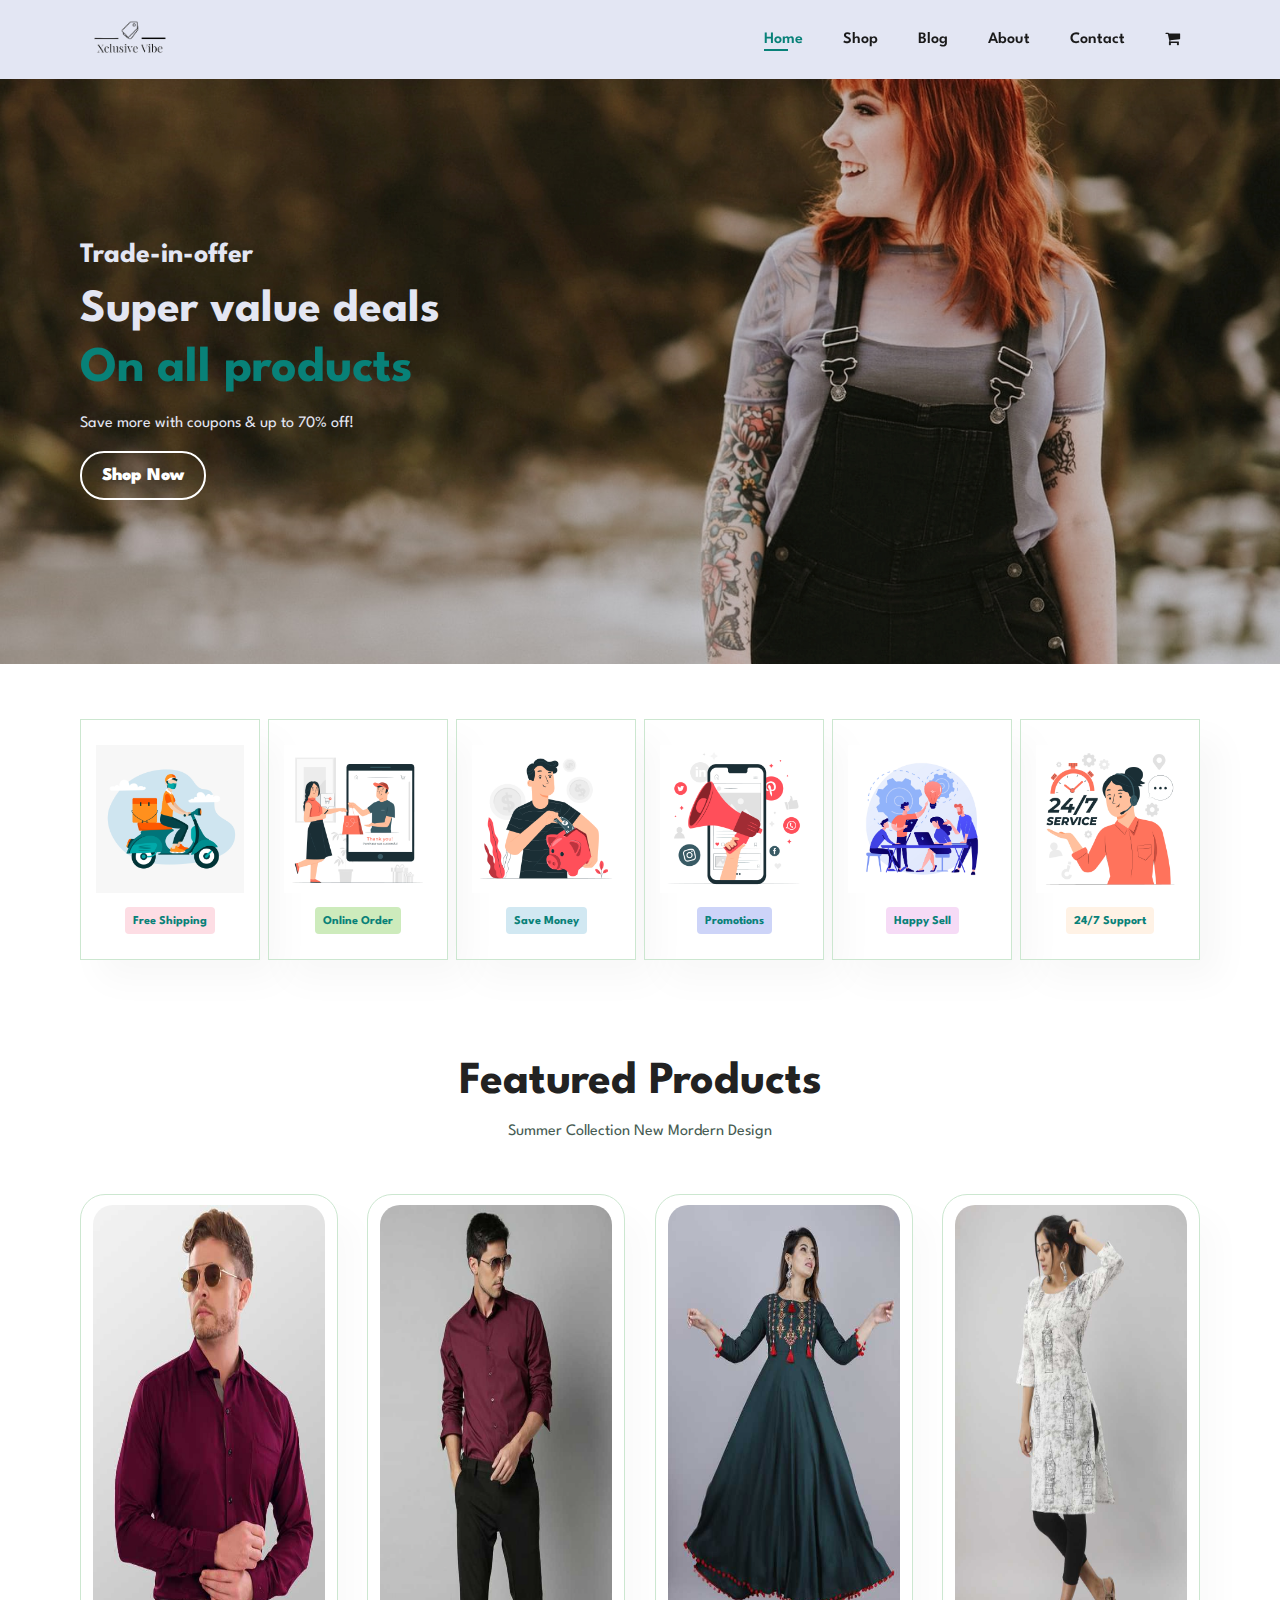
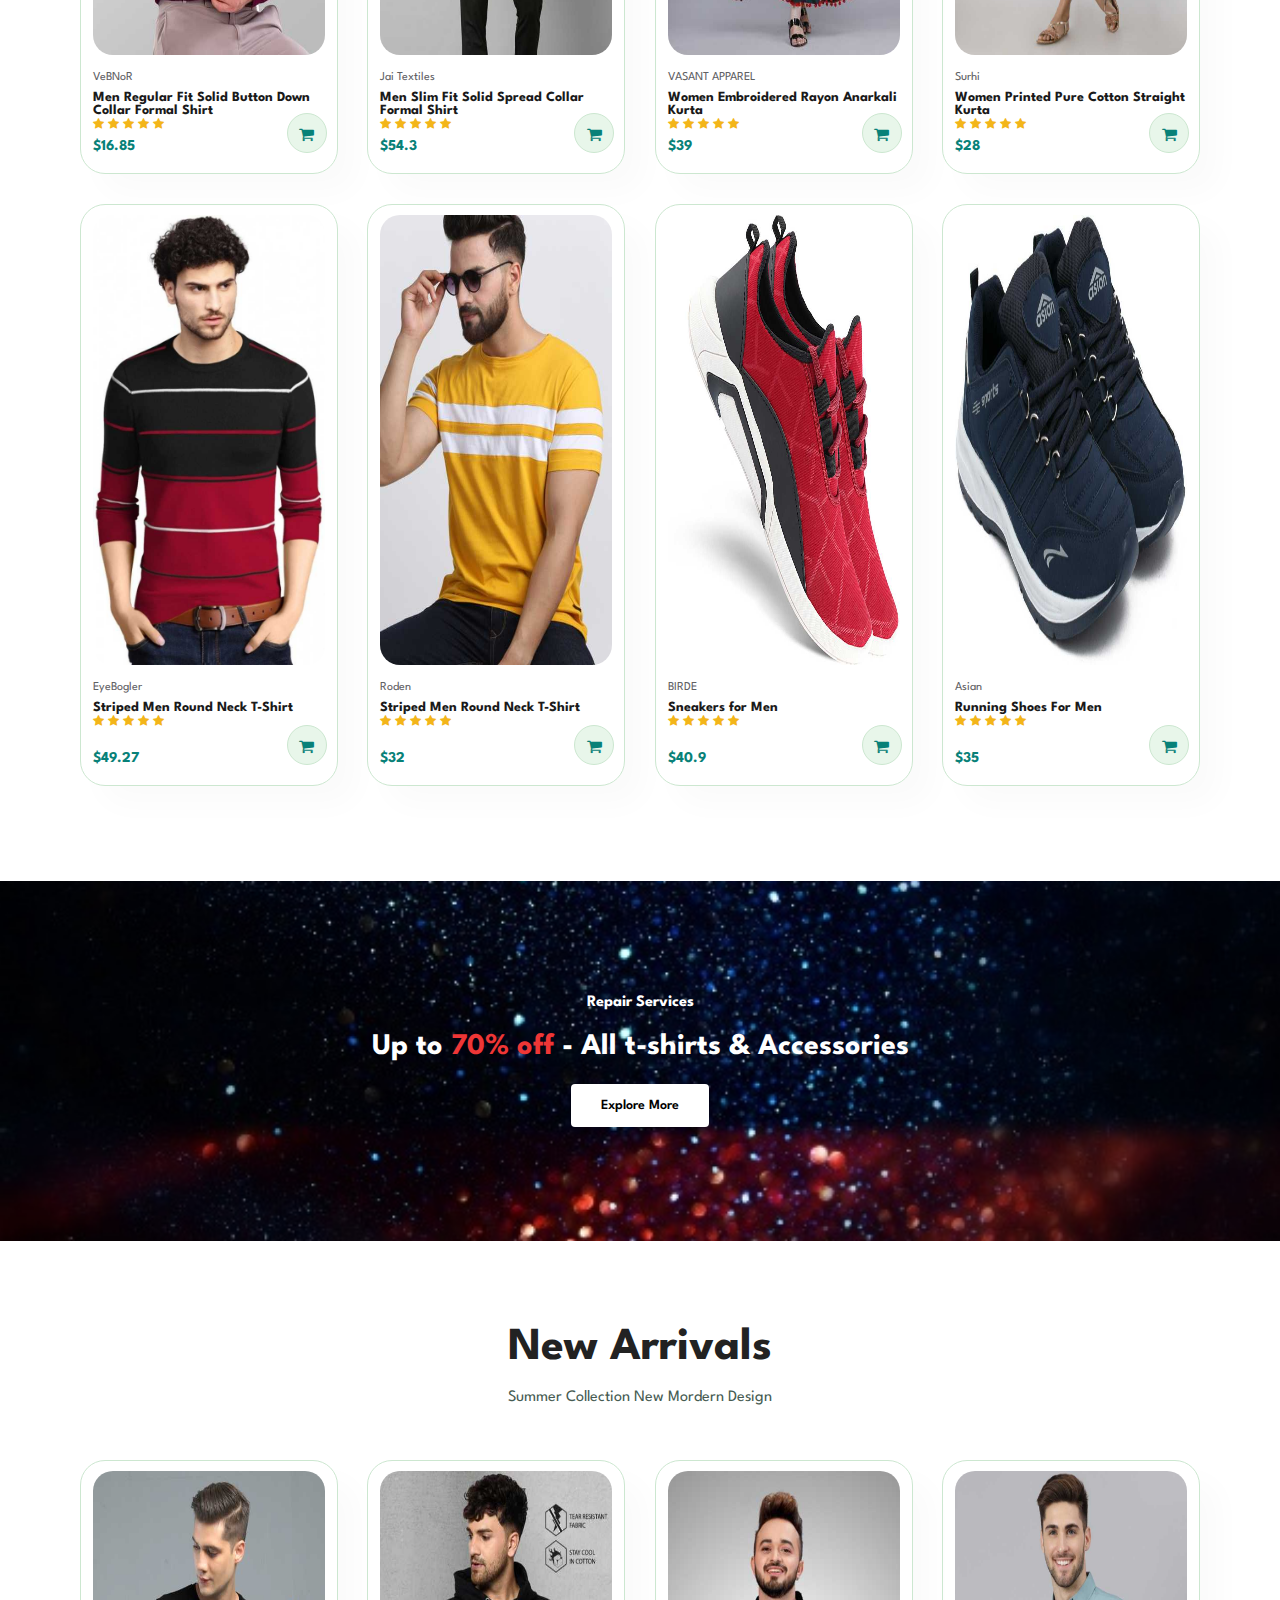
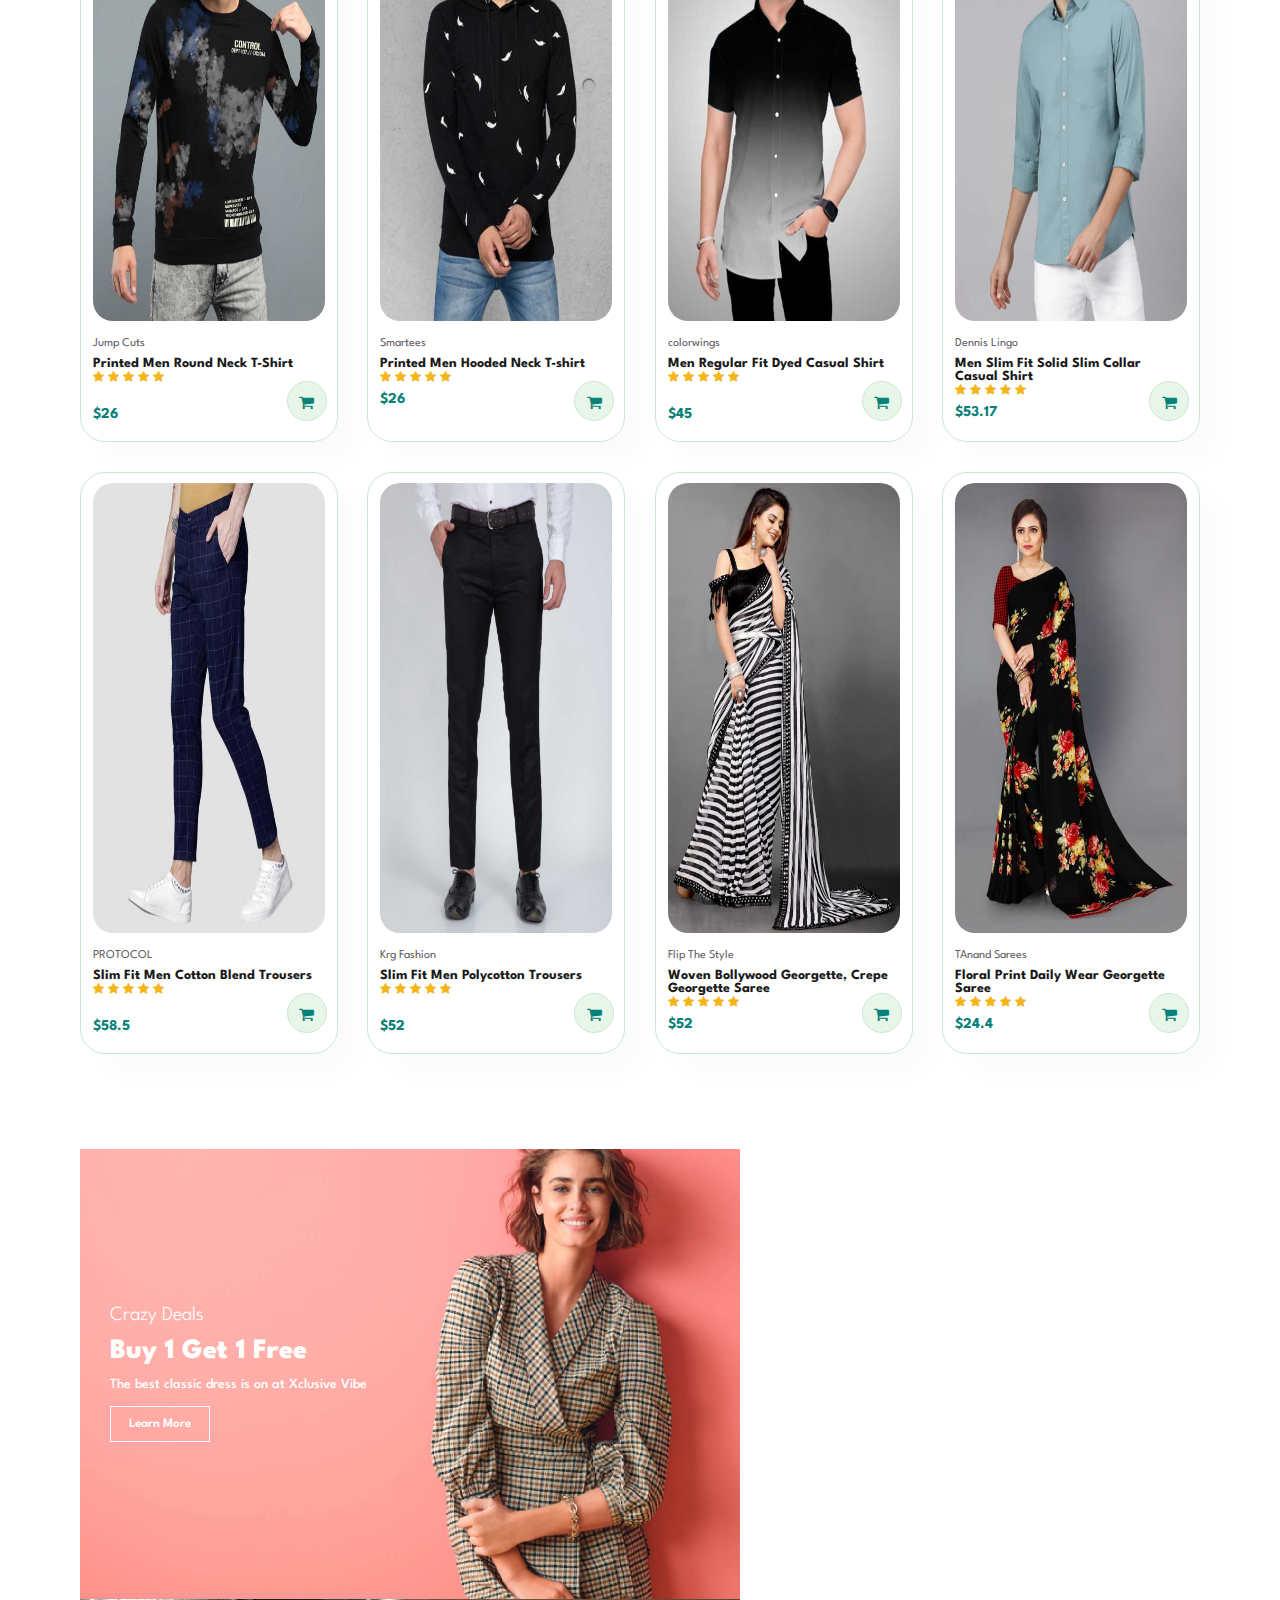
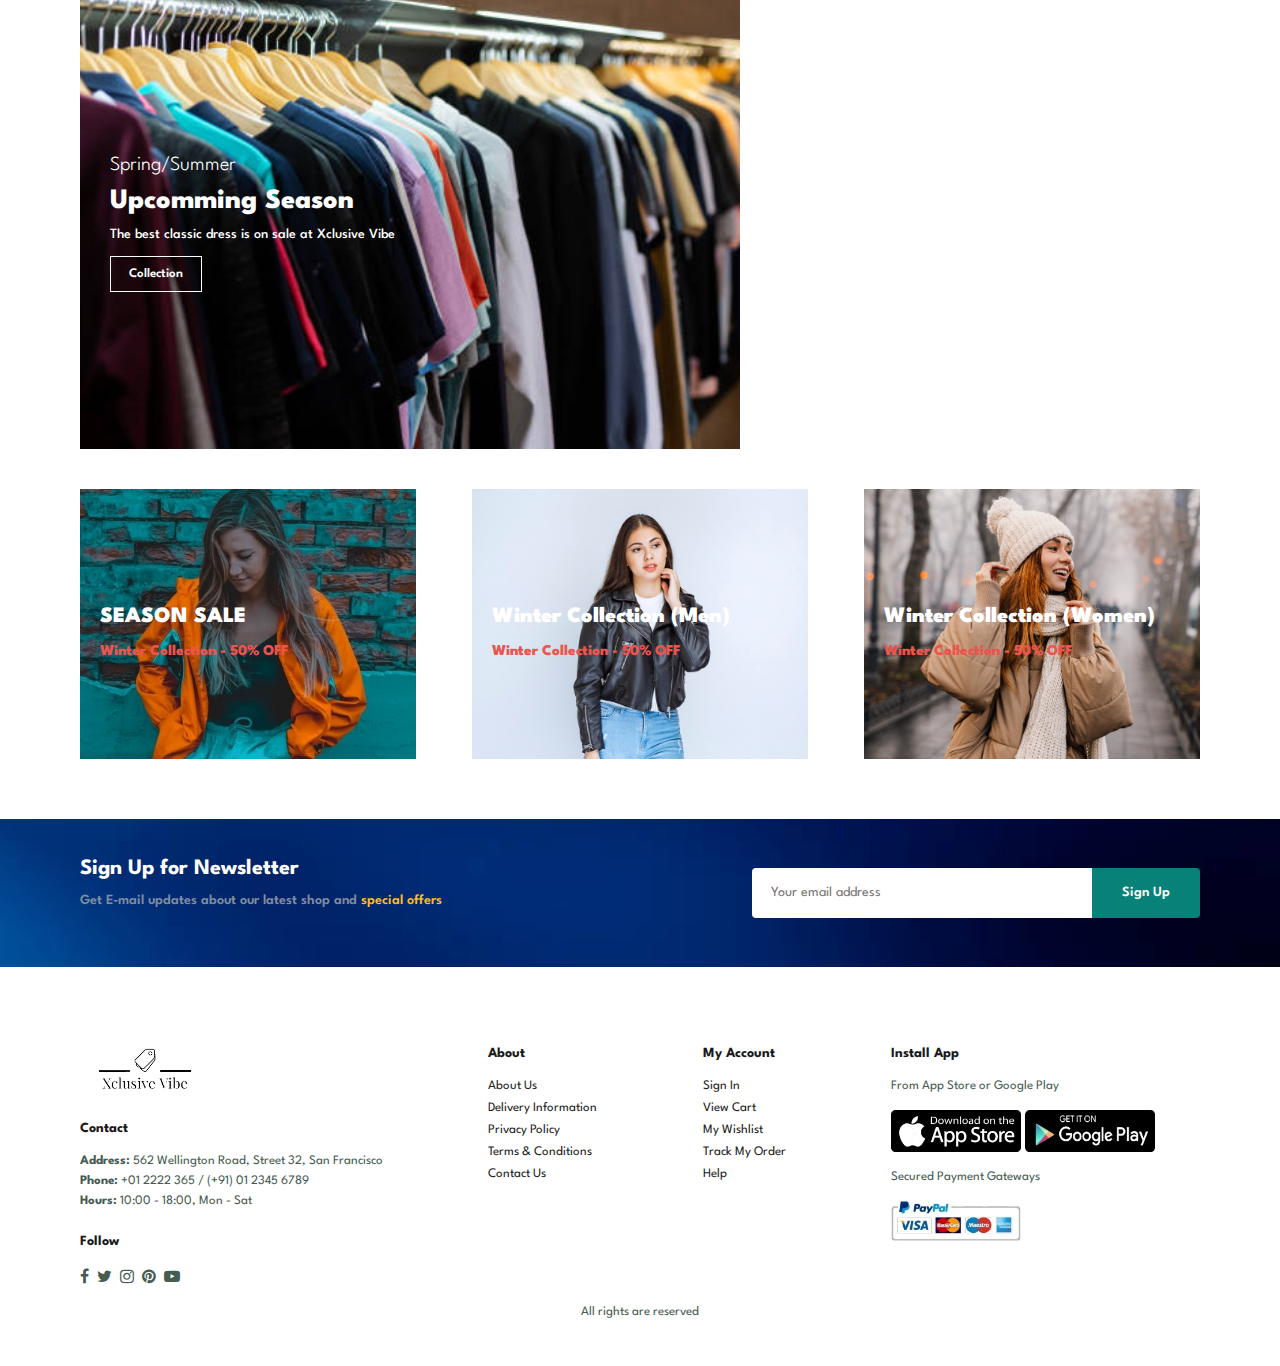
<file: index.html>
<!DOCTYPE html>
<html lang="en">

<head>
    <meta charset="UTF-8">
    <meta http-equiv="X-UA-Compatible" content="IE=edge">
    <meta name="viewport" content="width=device-width, initial-scale=1.0">
    <title>Document</title>
    <link rel="stylesheet" href="style.css">
    <link rel="stylesheet" href="https://cdnjs.cloudflare.com/ajax/libs/font-awesome/4.7.0/css/font-awesome.min.css">
    <link rel="preconnect" href="https://fonts.googleapis.com">
    <link rel="preconnect" href="https://fonts.gstatic.com" crossorigin>
    <link href="https://fonts.googleapis.com/css2?family=Spartan:wght@100;200;300;400;500;600;700;800;900&display=swap"
        rel="stylesheet">
</head>

<body>
    <section id="menu">
        <a href="#"><img src="img/Xclusive Vibe-logos_black2.png" class="logo" alt=""></a>
        <div>
            <ul id="navbar">
                <li><a href="index.html" class="active">Home</a></li>
                <li><a href="shop.html">Shop</a></li>
                <li><a href="blog.html">Blog</a></li>
                <li><a href="about.html">About</a></li>
                <li><a href="contact.html">Contact</a></li>
                <li id="lg-cart"><a href="cart.html"><i class="fa fa-shopping-cart"></i></a></li>
                <a href="#" id="close"><i class="fa fa-times" onclick="hideMenu()"></i></a>
            </ul>
        </div>
        <div id="mobile">
            <a href="cart.html"><i class="fa fa-shopping-cart"></i></a>
            <i id="bar" class="fa fa-outdent" onclick="showMenu()"></i>
        </div>
    </section>
    <section id="header">
        <h4>Trade-in-offer</h4>
        <h2>Super value deals</h2>
        <h1>On all products</h1>
        <p>Save more with coupons & up to 70% off!</p>
        <button>Shop Now</button>
    </section>
    <section id="feature" class="section-p1">
        <div class="fe-box">
            <img src="img/feature/f1.jpg" alt="">
            <h6>Free Shipping</h6>
        </div>
        <div class="fe-box">
            <img src="img/feature/f2.jpg" alt="">
            <h6>Online Order</h6>
        </div>
        <div class="fe-box">
            <img src="img/feature/f3.jpg" alt="">
            <h6>Save Money</h6>
        </div>
        <div class="fe-box">
            <img src="img/feature/f4.jpg" alt="">
            <h6>Promotions</h6>
        </div>
        <div class="fe-box">
            <img src="img/feature/f5.jpg" alt="">
            <h6>Happy Sell</h6>
        </div>
        <div class="fe-box">
            <img src="img/feature/f6.jpg" alt="">
            <h6>24/7 Support</h6>
        </div>
    </section>
    <section id="product1" class="section-p1">
        <h2>Featured Products</h2>
        <p>Summer Collection New Mordern Design</p>
        <div class="pro-container">
            <div class="pro" onclick="window.location.href='sproduct.html'">
                <img src="img/products/p1.jpeg" alt="">
                <div class="des" >
                    <span>VeBNoR</span>
                    <h5>Men Regular Fit Solid Button Down Collar Formal Shirt</h5>
                    <div class="star">
                        <i class="fa fa-star"></i>
                        <i class="fa fa-star"></i>
                        <i class="fa fa-star"></i>
                        <i class="fa fa-star"></i>
                        <i class="fa fa-star"></i>
                    </div>
                    <h4>$16.85</h4>
                </div>
                <a href="#"><i class="fa fa-shopping-cart cart"></i></a>
            </div>
            <div class="pro" onclick="window.location.href='sproduct1.html'">
                <img src="img/products/p2.jpeg" alt="">
                <div class="des">
                    <span>Jai Textiles</span>
                    <h5>Men Slim Fit Solid Spread Collar Formal Shirt</h5>
                    <div class="star">
                        <i class="fa fa-star"></i>
                        <i class="fa fa-star"></i>
                        <i class="fa fa-star"></i>
                        <i class="fa fa-star"></i>
                        <i class="fa fa-star"></i>
                    </div>
                    <h4>$54.3</h4>
                </div>
                <a href="#"><i class="fa fa-shopping-cart cart"></i></a>
            </div>
            <div class="pro" onclick="window.location.href='sproduct2.html'">
                <img src="img/products/p3.jpeg" alt="">
                <div class="des">
                    <span>VASANT APPAREL</span>
                    <h5>Women Embroidered Rayon Anarkali Kurta</h5>
                    <div class="star">
                        <i class="fa fa-star"></i>
                        <i class="fa fa-star"></i>
                        <i class="fa fa-star"></i>
                        <i class="fa fa-star"></i>
                        <i class="fa fa-star"></i>
                    </div>
                    <h4>$39</h4>
                </div>
                <a href="#"><i class="fa fa-shopping-cart cart"></i></a>
            </div>
            <div class="pro" onclick="window.location.href='sproduct3.html'">
                <img src="img/products/p4.jpeg" alt="">
                <div class="des">
                    <span>Surhi</span>
                    <h5>Women Printed Pure Cotton Straight Kurta</h5>
                    <div class="star">
                        <i class="fa fa-star"></i>
                        <i class="fa fa-star"></i>
                        <i class="fa fa-star"></i>
                        <i class="fa fa-star"></i>
                        <i class="fa fa-star"></i>
                    </div>
                    <h4>$28</h4>
                </div>
                <a href="#"><i class="fa fa-shopping-cart cart"></i></a>
            </div>
            <div class="pro" onclick="window.location.href='sproduct4.html'">
                <img src="img/products/p5.jpeg" alt="">
                <div class="des">
                    <span>EyeBogler</span>
                    <h5>Striped Men Round Neck T-Shirt</h5>
                    <div class="star">
                        <i class="fa fa-star"></i>
                        <i class="fa fa-star"></i>
                        <i class="fa fa-star"></i>
                        <i class="fa fa-star"></i>
                        <i class="fa fa-star"></i>
                    </div>
                    <h4 style="padding-top: 22px;">$49.27</h4>
                </div>
                <a href="#"><i class="fa fa-shopping-cart cart"></i></a>
            </div>
            <div class="pro" onclick="window.location.href='sproduct5.html'">
                <img src="img/products/p6.jpeg" alt="">
                <div class="des">
                    <span>Roden</span>
                    <h5>Striped Men Round Neck T-Shirt</h5>
                    <div class="star">
                        <i class="fa fa-star"></i>
                        <i class="fa fa-star"></i>
                        <i class="fa fa-star"></i>
                        <i class="fa fa-star"></i>
                        <i class="fa fa-star"></i>
                    </div>
                    <h4 style="padding-top: 22px;">$32</h4>
                </div>
                <a href="#"><i class="fa fa-shopping-cart cart"></i></a>
            </div>
            <div class="pro">
                <img src="img/products/p7.jpeg" alt="">
                <div class="des">
                    <span>BIRDE</span>
                    <h5>Sneakers for Men</h5>
                    <div class="star">
                        <i class="fa fa-star"></i>
                        <i class="fa fa-star"></i>
                        <i class="fa fa-star"></i>
                        <i class="fa fa-star"></i>
                        <i class="fa fa-star"></i>
                    </div>
                    <h4 style="padding-top: 22px;">$40.9</h4>
                </div>
                <a href="#"><i class="fa fa-shopping-cart cart"></i></a>
            </div>
            <div class="pro">
                <img src="img/products/p8.jpeg" alt="">
                <div class="des">
                    <span>Asian</span>
                    <h5>Running Shoes For Men</h5>
                    <div class="star">
                        <i class="fa fa-star"></i>
                        <i class="fa fa-star"></i>
                        <i class="fa fa-star"></i>
                        <i class="fa fa-star"></i>
                        <i class="fa fa-star"></i>
                    </div>
                    <h4 style="padding-top: 22px;">$35</h4>
                </div>
                <a href="#"><i class="fa fa-shopping-cart cart"></i></a>
            </div>
        </div>
    </section>
    <section id="banner" class="section-m1">
        <h4>Repair Services</h4>
        <h2>Up to <span>70% off</span> - All t-shirts & Accessories</h2>
        <button class="normal">Explore More</button>
    </section>
    <section id="product1" class="section-p1">
        <h2>New Arrivals</h2>
        <p>Summer Collection New Mordern Design</p>
        <div class="pro-container">
            <div class="pro">
                <img src="img/products/p9.jpeg" alt="">
                <div class="des">
                    <span>Jump Cuts</span>
                    <h5>Printed Men Round Neck T-Shirt</h5>
                    <div class="star">
                        <i class="fa fa-star"></i>
                        <i class="fa fa-star"></i>
                        <i class="fa fa-star"></i>
                        <i class="fa fa-star"></i>
                        <i class="fa fa-star"></i>
                    </div>
                    <h4 style="padding-top: 22px;">$26</h4>
                </div>
                <a href="#"><i class="fa fa-shopping-cart cart"></i></a>
            </div>
            <div class="pro">
                <img src="img/products/p10.jpeg" alt="">
                <div class="des">
                    <span>Smartees</span>
                    <h5>Printed Men Hooded Neck T-shirt</h5>
                    <div class="star">
                        <i class="fa fa-star"></i>
                        <i class="fa fa-star"></i>
                        <i class="fa fa-star"></i>
                        <i class="fa fa-star"></i>
                        <i class="fa fa-star"></i>
                    </div>
                    <h4>$26</h4>
                </div>
                <a href="#"><i class="fa fa-shopping-cart cart"></i></a>
            </div>
            <div class="pro">
                <img src="img/products/p11.jpeg" alt="">
                <div class="des">
                    <span>colorwings</span>
                    <h5>Men Regular Fit Dyed Casual Shirt</h5>
                    <div class="star">
                        <i class="fa fa-star"></i>
                        <i class="fa fa-star"></i>
                        <i class="fa fa-star"></i>
                        <i class="fa fa-star"></i>
                        <i class="fa fa-star"></i>
                    </div>
                    <h4 style="padding-top: 22px;">$45</h4>
                </div>
                <a href="#"><i class="fa fa-shopping-cart cart"></i></a>
            </div>
            <div class="pro">
                <img src="img/products/p12.jpeg" alt="">
                <div class="des">
                    <span>Dennis Lingo</span>
                    <h5>Men Slim Fit Solid Slim Collar Casual Shirt</h5>
                    <div class="star">
                        <i class="fa fa-star"></i>
                        <i class="fa fa-star"></i>
                        <i class="fa fa-star"></i>
                        <i class="fa fa-star"></i>
                        <i class="fa fa-star"></i>
                    </div>
                    <h4>$53.17</h4>
                </div>
                <a href="#"><i class="fa fa-shopping-cart cart"></i></a>
            </div>
            <div class="pro">
                <img src="img/products/p13.jpeg" alt="">
                <div class="des">
                    <span>PROTOCOL</span>
                    <h5>Slim Fit Men Cotton Blend Trousers</h5>
                    <div class="star">
                        <i class="fa fa-star"></i>
                        <i class="fa fa-star"></i>
                        <i class="fa fa-star"></i>
                        <i class="fa fa-star"></i>
                        <i class="fa fa-star"></i>
                    </div>
                    <h4 style="padding-top: 22px;">$58.5</h4>
                </div>
                <a href="#"><i class="fa fa-shopping-cart cart"></i></a>
            </div>
            <div class="pro">
                <img src="img/products/p14.jpeg" alt="">
                <div class="des">
                    <span>Krg Fashion</span>
                    <h5>Slim Fit Men Polycotton Trousers</h5>
                    <div class="star">
                        <i class="fa fa-star"></i>
                        <i class="fa fa-star"></i>
                        <i class="fa fa-star"></i>
                        <i class="fa fa-star"></i>
                        <i class="fa fa-star"></i>
                    </div>
                    <h4 style="padding-top: 22px;">$52</h4>
                </div>
                <a href="#"><i class="fa fa-shopping-cart cart"></i></a>
            </div>
            <div class="pro">
                <img src="img/products/p15.jpeg" alt="">
                <div class="des">
                    <span>Flip The Style</span>
                    <h5>Woven Bollywood Georgette, Crepe Georgette Saree</h5>
                    <div class="star">
                        <i class="fa fa-star"></i>
                        <i class="fa fa-star"></i>
                        <i class="fa fa-star"></i>
                        <i class="fa fa-star"></i>
                        <i class="fa fa-star"></i>
                    </div>
                    <h4>$52</h4>
                </div>
                <a href="#"><i class="fa fa-shopping-cart cart"></i></a>
            </div>
            <div class="pro">
                <img src="img/products/p16.jpeg" alt="">
                <div class="des">
                    <span>TAnand Sarees</span>
                    <h5>Floral Print Daily Wear Georgette Saree</h5>
                    <div class="star">
                        <i class="fa fa-star"></i>
                        <i class="fa fa-star"></i>
                        <i class="fa fa-star"></i>
                        <i class="fa fa-star"></i>
                        <i class="fa fa-star"></i>
                    </div>
                    <h4>$24.4</h4>
                </div>
                <a href="#"><i class="fa fa-shopping-cart cart"></i></a>
            </div>
        </div>
    </section>
    <section id="sm-banner" class="section-p1">
        <div class="banner-box">
            <h4>Crazy Deals</h4>
            <h2>Buy 1 Get 1 Free</h2>
            <span>The best classic dress is on at Xclusive Vibe</span>
            <button class="white">Learn More</button>
        </div>
        <div class="banner-box banner-box2">
            <h4>Spring/Summer</h4>
            <h2>Upcomming Season</h2>
            <span>The best classic dress is on sale at Xclusive Vibe</span>
            <button class="white">Collection</button>
        </div>
    </section>
    <section id="banner3">
        <div class="banner-box">
            <h2>SEASON SALE</h2>
            <h3>Winter Collection - 50% OFF</h3>
        </div>
        <div class="banner-box banner-box2">
            <h2>Winter Collection (Men)</h2>
            <h3>Winter Collection - 50% OFF</h3>
        </div>
        <div class="banner-box banner-box3">
            <h2>Winter Collection (Women)</h2>
            <h3>Winter Collection - 50% OFF</h3>
        </div>

    </section>
    <section id="newsletter" class="section-p1 section-m1">
        <div class="newstext">
            <h4>Sign Up for Newsletter</h4>
            <p>Get E-mail updates about our latest shop and <span>special offers</span></p>
        </div>
        <div class="form">
            <input type="text" placeholder="Your email address">
            <button class="normal">Sign Up</button>
        </div>
    </section>
    <footer class="section-p1">
        <div class="col">
            <img class="logo" src="img/Xclusive Vibe-logos_black2.png" alt="">
            <h4>Contact</h4>
            <p><strong>Address:</strong> 562 Wellington Road, Street 32, San Francisco </p>
            <p><strong>Phone:</strong> +01 2222 365 / (+91) 01 2345 6789 </p>
            <p><strong>Hours:</strong> 10:00 - 18:00, Mon - Sat</p>
            <div class="follow">
                <h4>Follow</h4>
                <div class="icon">
                    <i class="fa fa-facebook"></i>
                    <i class="fa fa-twitter"></i>
                    <i class="fa fa-instagram"></i>
                    <i class="fa fa-pinterest"></i>
                    <i class="fa fa-youtube-play"></i>
                </div>
            </div>
        </div>
        <div class="col">
            <h4>About</h4>
            <a href="#">About Us</a>
            <a href="#">Delivery Information</a>
            <a href="#">Privacy Policy</a>
            <a href="#">Terms & Conditions</a>
            <a href="#">Contact Us</a>
        </div>
        <div class="col">
            <h4>My Account</h4>
            <a href="#">Sign In</a>
            <a href="#">View Cart</a>
            <a href="#">My Wishlist</a>
            <a href="#">Track My Order</a>
            <a href="#">Help</a>
        </div>
        <div class="col install ">
            <h4>Install App</h4>
            <p>From App Store or Google Play</p>
            <div class="row">
                <img src="img/pay/appstore.jpg" alt="">
                <img src="img/pay/googleplay.jpg" alt="">
            </div>
            <p>Secured Payment Gateways</p>
            <img src="img/pay/Payment-options.jpg" alt="">
        </div>
        <div class="copyright">
            <p>All rights are reserved</p>
        </div>
    </footer>


    <script src="script.js">    </script>
</body>

</html>
</file>
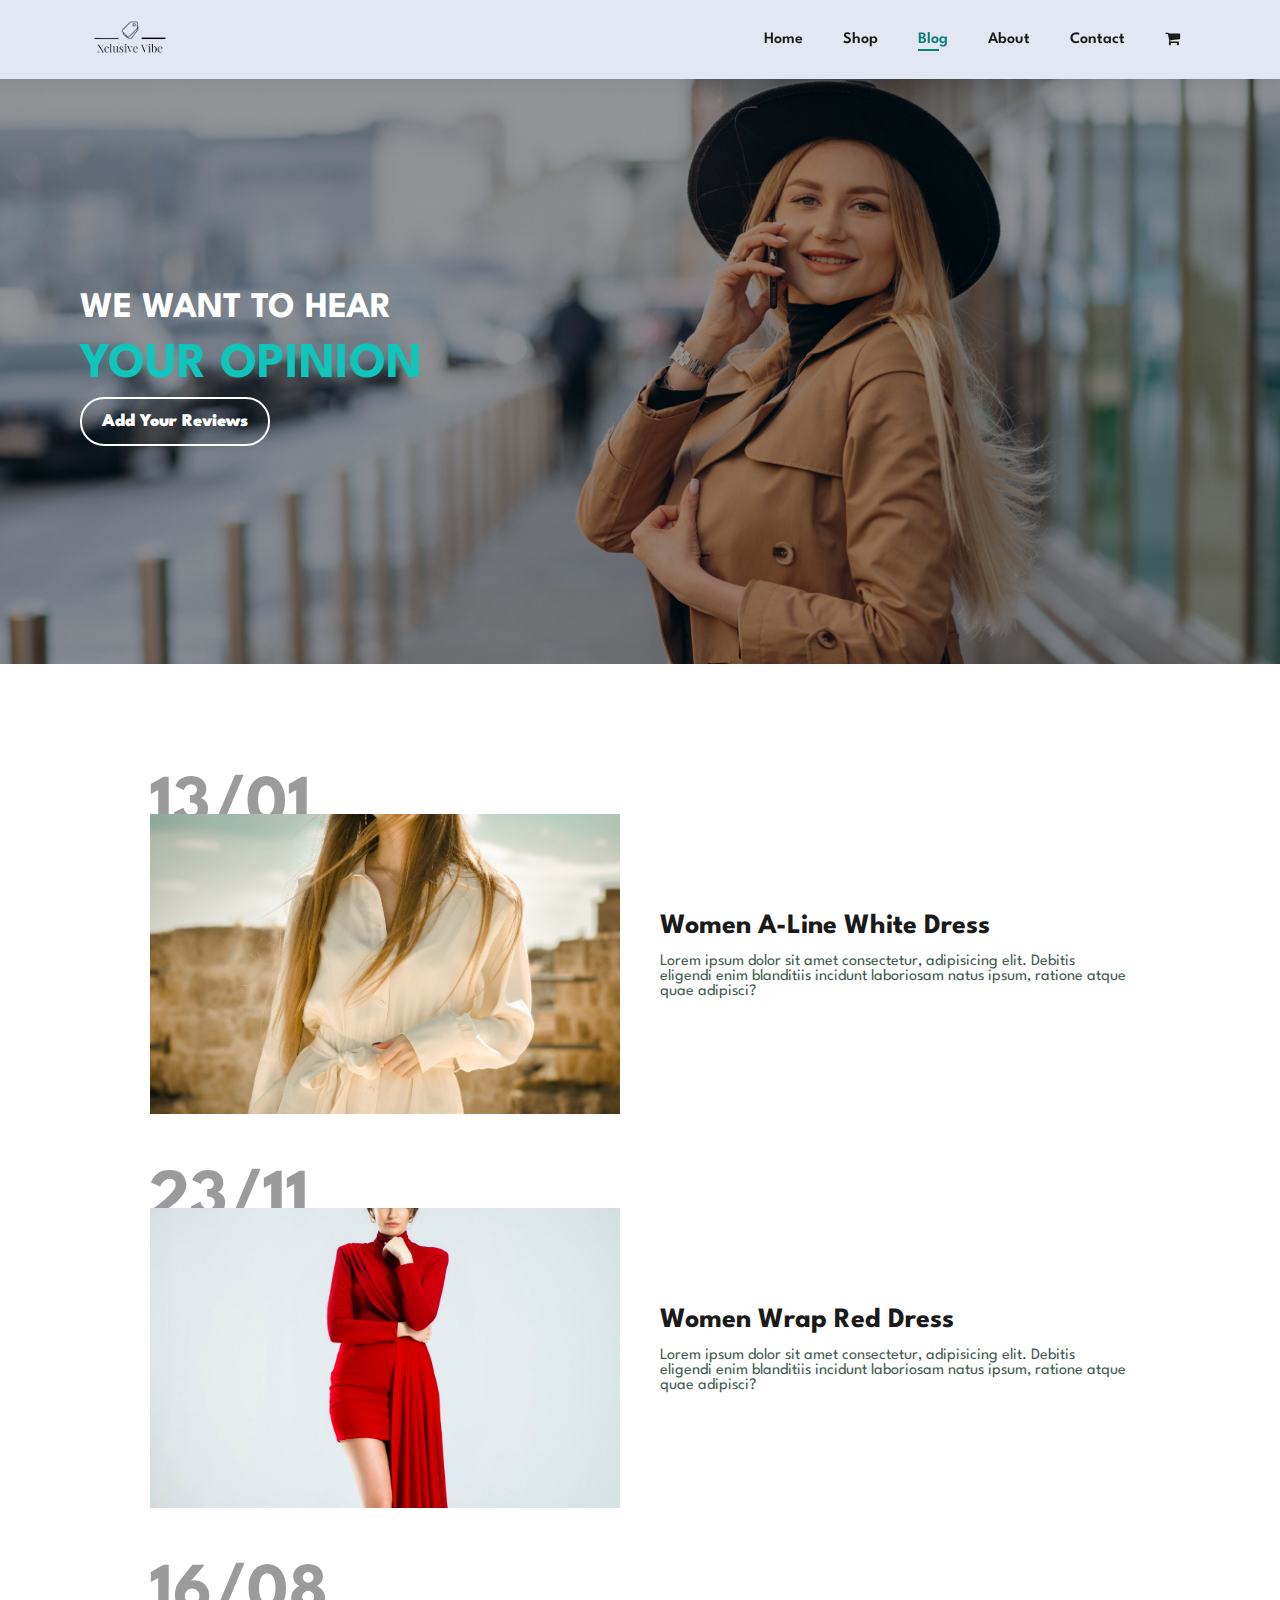
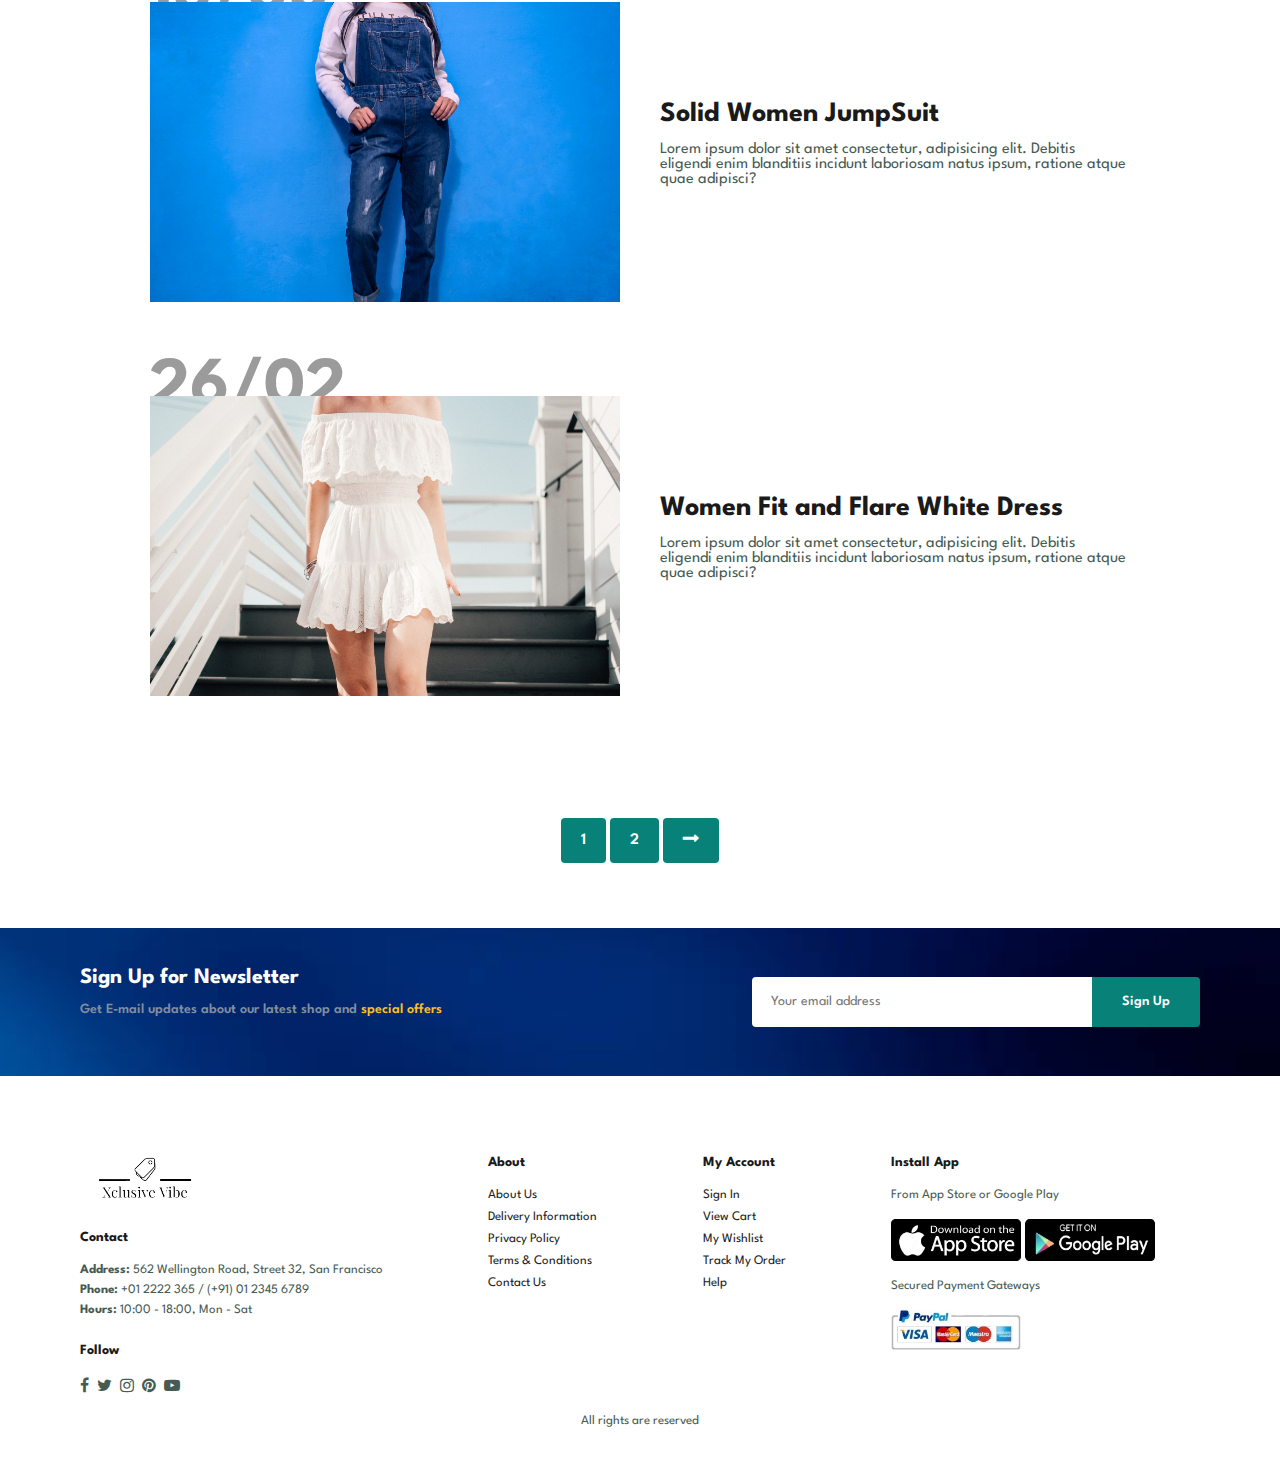
<file: blog.html>
<!DOCTYPE html>
<html lang="en">

<head>
    <meta charset="UTF-8">
    <meta http-equiv="X-UA-Compatible" content="IE=edge">
    <meta name="viewport" content="width=device-width, initial-scale=1.0">
    <title>Document</title>
    <link rel="stylesheet" href="style.css">
    <link rel="stylesheet" href="https://cdnjs.cloudflare.com/ajax/libs/font-awesome/4.7.0/css/font-awesome.min.css">
    <link rel="preconnect" href="https://fonts.googleapis.com">
    <link rel="preconnect" href="https://fonts.gstatic.com" crossorigin>
    <link href="https://fonts.googleapis.com/css2?family=Spartan:wght@100;200;300;400;500;600;700;800;900&display=swap"
        rel="stylesheet">
</head>

<body>
    <section id="menu">
        <a href="#"><img src="img/Xclusive Vibe-logos_black2.png" class="logo" alt=""></a>
        <div>
            <ul id="navbar">
                <li><a href="index.html">Home</a></li>
                <li><a href="shop.html">Shop</a></li>
                <li><a href="blog.html" class="active">Blog</a></li>
                <li><a href="about.html">About</a></li>
                <li><a href="contact.html">Contact</a></li>
                <li id="lg-cart"><a href="cart.html"><i class="fa fa-shopping-cart"></i></a></li>
                <a href="#" id="close"><i class="fa fa-times" onclick="hideMenu()"></i></a>
            </ul>
        </div>
        <div id="mobile">
            <a href="cart.html"><i class="fa fa-shopping-cart"></i></a>
            <i id="bar" class="fa fa-outdent" onclick="showMenu()"></i>
        </div>
    </section>
    <section id="page-header" class="blog-header">
        <h2>WE WANT TO HEAR</h2>
        <h1>YOUR OPINION</h1>
        <button class="normal">Add Your Reviews</button>
    </section>
    <section id="blog">
        <div class="blog-box">
            <div class="blog-img">
                <img src="img/blog/b5.jpg" alt="">
            </div>
            <div class="blog-details">
                <h4>Women A-Line White Dress</h4>
                <p>Lorem ipsum dolor sit amet consectetur, adipisicing elit. Debitis eligendi enim blanditiis incidunt
                    laboriosam natus ipsum, ratione atque quae adipisci?</p>
            </div>
            <h1>13/01</h1>
        </div>
        <div class="blog-box">
            <div class="blog-img">
                <img src="img/blog/b1.jpg" alt="">
            </div>
            <div class="blog-details">
                <h4>Women Wrap Red Dress</h4>
                <p>Lorem ipsum dolor sit amet consectetur, adipisicing elit. Debitis eligendi enim blanditiis incidunt
                    laboriosam natus ipsum, ratione atque quae adipisci?</p>
            </div>
            <h1>23/11</h1>
        </div>
        <div class="blog-box">
            <div class="blog-img">
                <img src="img/blog/b2.jpg" alt="">
            </div>
            <div class="blog-details">
                <h4>Solid Women JumpSuit</h4>
                <p>Lorem ipsum dolor sit amet consectetur, adipisicing elit. Debitis eligendi enim blanditiis incidunt
                    laboriosam natus ipsum, ratione atque quae adipisci?</p>
            </div>
            <h1>16/08</h1>
        </div>
        <div class="blog-box">
            <div class="blog-img">
                <img src="img/blog/b6.jpg" alt="">
            </div>
            <div class="blog-details">
                <h4>Women Fit and Flare White Dress</h4>
                <p>Lorem ipsum dolor sit amet consectetur, adipisicing elit. Debitis eligendi enim blanditiis incidunt
                    laboriosam natus ipsum, ratione atque quae adipisci?</p>
            </div>
            <h1>26/02</h1>
        </div>

    </section>
    <section id="pagination" class="section-p1">
        <a href="#">1</a>
        <a href="#">2</a>
        <a href="#"><i class="fa fa-long-arrow-right"></i></a>
    </section>
    <section id="newsletter" class="section-p1 section-m1">
        <div class="newstext">
            <h4>Sign Up for Newsletter</h4>
            <p>Get E-mail updates about our latest shop and <span>special offers</span></p>
        </div>
        <div class="form">
            <input type="text" placeholder="Your email address">
            <button class="normal">Sign Up</button>
        </div>
    </section>
    <footer class="section-p1">
        <div class="col">
            <img class="logo" src="img/Xclusive Vibe-logos_black2.png" alt="">
            <h4>Contact</h4>
            <p><strong>Address:</strong> 562 Wellington Road, Street 32, San Francisco </p>
            <p><strong>Phone:</strong> +01 2222 365 / (+91) 01 2345 6789 </p>
            <p><strong>Hours:</strong> 10:00 - 18:00, Mon - Sat</p>
            <div class="follow">
                <h4>Follow</h4>
                <div class="icon">
                    <i class="fa fa-facebook"></i>
                    <i class="fa fa-twitter"></i>
                    <i class="fa fa-instagram"></i>
                    <i class="fa fa-pinterest"></i>
                    <i class="fa fa-youtube-play"></i>
                </div>
            </div>
        </div>
        <div class="col">
            <h4>About</h4>
            <a href="#">About Us</a>
            <a href="#">Delivery Information</a>
            <a href="#">Privacy Policy</a>
            <a href="#">Terms & Conditions</a>
            <a href="#">Contact Us</a>
        </div>
        <div class="col">
            <h4>My Account</h4>
            <a href="#">Sign In</a>
            <a href="#">View Cart</a>
            <a href="#">My Wishlist</a>
            <a href="#">Track My Order</a>
            <a href="#">Help</a>
        </div>
        <div class="col install ">
            <h4>Install App</h4>
            <p>From App Store or Google Play</p>
            <div class="row">
                <img src="img/pay/appstore.jpg" alt="">
                <img src="img/pay/googleplay.jpg" alt="">
            </div>
            <p>Secured Payment Gateways</p>
            <img src="img/pay/Payment-options.jpg" alt="">
        </div>
        <div class="copyright">
            <p>All rights are reserved</p>
        </div>
    </footer>


    <script src="script.js">    </script>
</body>

</html>
</file>
<file: style.css>
*{
    margin: 0;
    padding: 0;
    box-sizing: border-box;
    font-family: 'Spartan', sans-serif;
}
h1{
    font-size: 50px;
    line-height: 64px;
    color: #222;
}
h2{
    font-size: 46px;
    line-height: 54px;
    color: #222;
}
h4{
    font-size: 28px;
    color: #1a1a1a;
}
h6{
    font-weight: 700;
    font-size: 12px;
    color: #222;
}
p{
    font-size: 16px;
    color: #465b52;
    margin: 15px 0 20px 0;
}
.section-p1{
    padding: 40px 80px;
}
.section-m1{
    margin: 40px 0;
}
button.normal{
    font-size: 14px;
    font-weight: 600;
    padding: 15px 30px;
    color: #000;
    background-color: white;
    border-radius: 4px;
    cursor: pointer;
    border: none;
    outline: none;
    transition: 0.2s;
}
button.white{
    font-size: 13px;
    font-weight: 600;
    padding: 11px 18px;
    color: #fff;
    background-color: transparent;
    cursor: pointer;
    border: 1px solid #fff;
    transition: 0.2s;
}
body{
    width: 100%;
}
#menu{
    display: flex;
    align-items: center;
    justify-content: space-between;
    padding: 20px 80px;
    background: #e3e6f3;
    box-shadow: 0 5px 15px rgba(0, 0, 0, 0.06);
    z-index: 999;
    position: sticky;
    top: 0;
    left: 0;
}
#menu img{
    width: 40%;
}
#navbar{
    display: flex;
    align-items: center;
    justify-content: center;
}
#navbar li{
    list-style: none;
    padding: 0 20px;
    position: relative;
}
#navbar li a{
    text-decoration: none;
    font-size: 16px;
    font-weight: 600;
    color: #1a1a1a;
    transition: 0.3s ease;
}
#navbar li a:hover,#navbar li a.active{
    color:#088178;
}
#navbar li a.active::after,#navbar li a:hover::after{
    content: "";
    width: 30%;
    height: 2px;
    background: #088178;
    position: absolute;
    bottom: -4px;
    left: 20px;
}
#header{
    background-image: url("img/banner/banner.jpg");
    width: 100%;
    height: 65vh;
    background-size: cover;
    background-position: top 25% right 0;
    padding: 0 80px;
    display: flex;
    flex-direction: column;
    align-items: flex-start;
    justify-content: center;
    
}
#header h2,#header h6,#header p{
    color: #e3e6f3;
}
#header h4{
    padding-bottom: 15px;
    color: #e3e6f3;
}
#header h1{
    color: #088178;
}
#header button{
    padding: 14px 20px 14px 20px;
    border: solid 2px #ffffff;
    border-radius: 24px;
    background-color: transparent;
    color: #ffffff;
    font-weight: 900;
    font-size: 18px;
    cursor: pointer;
}
#feature{
    display: flex;
    align-items: center;
    justify-content: space-between;
    flex-wrap: wrap;
}
#feature .fe-box{
    width: 180px;
    text-align: center;
    padding: 25px 15px;
    box-shadow: 20px 20px 34px rgba(0, 0, 0, 0.03);
    border: 1px solid #cce7d0;
    margin: 15px 0;
}
#feature .fe-box:hover{
    box-shadow: 10px 10px 54px rgba(0, 0, 0, 0.03);
}
.fe-box img{
    width: 100%;
    margin-bottom: 10px;
}
.fe-box h6{
    display: inline-block;
    padding: 9px 8px 6px 8px;
    color: #222;
    line-height: 1;
    border-radius: 4px;
    color: #088178;
    background-color: #fddde4;
}
.fe-box:nth-child(2) h6{
    background-color: #cdebbc;
}
.fe-box:nth-child(3) h6{
    background-color: #d1e8f2;
}
.fe-box:nth-child(4) h6{
    background-color: #cdd4f8;
}
.fe-box:nth-child(5) h6{
    background-color: #f6dbf6;
}
.fe-box:nth-child(6) h6{
    background-color: #fff2e5;
}
#product1{
    text-align: center;
}
#product1 .pro-container{
    display: flex;
    justify-content: space-between;
    padding-top: 20px;
    flex-wrap: wrap;

}
#product1 .pro{
    width: 23%;
    min-width: 250px;
    padding: 10px 12px;
    border: 1px solid #cce7d0;
    border-radius: 25px;
    cursor: pointer;
    box-shadow: 20px 20px 30px rgba(0,0,0,0.02);
    margin: 15px 0;
    transition: 0.2s ease;
    position: relative;
}
#product1 .pro:hover{
    box-shadow: 20px 20px 30px rgba(0, 0, 0, 0.06);
}
#product1 .pro img{
    width: 100%;
    height: 50vh;
    border-radius: 20px;
}
#product1 .pro .des{
    text-align: start;
    padding: 10px 0;
}
#product1 .pro .des span{
    color: #606063;
    font-size: 12px;
}
#product1 .pro .des h5{
    padding-top: 7px;
    color: #1a1a1a;
    font-size: 14px;
}
#product1 .pro .des i{
    font-size: 12px;
    color: rgb(243,181,25);
}
#product1 .pro .des h4{
    padding-top: 7px;
    font-size: 15px;
    font-weight: 700;
    color: #088178;
}
#product1 .pro .cart{
    width: 40px;
    height: 40px;
    line-height: 40px;
    border-radius: 50px;
    background-color: #e8f6ea;
    font-weight: 500;
    color: #088178;
    border: 1px solid #cce7d0;
    position: absolute;
    bottom: 20px;
    right: 10px;
}
#banner{
    display: flex;
    flex-direction: column;
    justify-content: center;
    align-items: center;
    text-align: center;
    background-image: url("img/banner/b2.jpg");
    width: 100%;
    height: 40vh;
    background-size: cover;
    background-position: center;
}
#banner h4{
    color: white;
    font-size: 16px;
}
#banner h2{
    color: white;
    font-size: 30px;
    padding: 10px 0;
}
#banner h2 span{
    color: #ef3636;
}
#banner button:hover{
    background: #088178;
    color: #fff;
}
#sm-banner{
    display: flex;
    justify-content: space-between;
    flex-wrap: wrap;
}
#sm-banner .banner-box{
    display: flex;
    flex-direction: column;
    justify-content: center;
    align-items: flex-start;
    background-image: url("img/banner/b8.jpg");
    min-width: 660px;
    height: 50vh;
    background-size: cover;
    background-position: center;
    padding: 30px;
}
#sm-banner h4{
    color: #fff;
    font-size: 20px;
    font-weight: 300;
    
}
#sm-banner h2{
    color: #fff;
    font-size: 28px;
    font-weight: 800;

}
#sm-banner span{
    color: #fff;
    font-size: 14px;
    font-weight: 500;
    padding-bottom: 15px;
}
#sm-banner .banner-box:hover button{
    background: #088178;
    border: 1px solid #088178;
}
#sm-banner .banner-box2{
    background-image: url("img/banner/b4.jpg");
}
#banner3 .banner-box{
    display: flex;
    flex-direction: column;
    justify-content: center;
    align-items: flex-start;
    background-image: url("img/banner/b5.jpg");
    min-width: 30%;
    height: 30vh;
    background-size: cover;
    background-position: center;
    padding: 20px;
    margin-bottom: 20px;
}
#banner3 .banner-box2{
    background-image: url("img/banner/b6.jpg");
}
#banner3 .banner-box3{
    background-image: url("img/banner/b7.jpg");
}
#banner3 h2{
    color: #fff;
    font-weight: 900;
    font-size: 22px;
}
#banner3 h3{
    color: #ec544e;
    font-weight: 800;
    font-size: 15px;
}
#banner3{
    display: flex;
    justify-content: space-between;
    flex-wrap: wrap;
    padding: 0 80px;
}
#newsletter{
    display: flex;
    justify-content: space-between;
    flex-wrap: wrap;
    align-items: center;
    background-image: url("img/banner/b9.jpg");
    background-repeat: no-repeat;
    background-size: cover;
    background-position: 20% 30%;
    background-color: #041e42;
}
#newsletter h4{
    font-size: 22px;
    font-weight: 700;
    color: #fff;
}
#newsletter p{
    font-size: 14px;
    font-weight: 600;
    color: #818ea0;
}
#newsletter p span{
    color: #ffbd27;
}
#newsletter .form{
    display: flex;
    width: 40%;
}
#newsletter input{
    height: 3.12rem;
    padding: 0 1.25em;
    font-size: 14px;
    width: 100%;
    border: 1px solid transparent;
    border-radius: 4px;
    outline: none;
    border-top-right-radius: 0;
    border-bottom-right-radius: 0;

}
#newsletter button{
    background-color: #088178;
    color: #fff;
    white-space: nowrap;
    border-top-left-radius: 0;
    border-bottom-left-radius: 0;
}
.col img{
    width: 130px;
}

footer{
    display: flex;
    flex-wrap: wrap;
    justify-content: space-between;
    
}
footer .col{
    display: flex;
    flex-direction: column;
    align-items: flex-start;
    margin-right: 45px;
    margin-bottom: 20px;
}
footer .logo{
    margin-bottom: 30px;
}
footer h4{
    font-size: 14px;
    padding-bottom: 20px;
}
footer p{
    font-size: 13px;
    margin: 0 0 8px 0;
}
footer a{
    font-size: 13px;
    text-decoration: none;
    color: #222;
    margin-bottom: 10px;
}
footer .follow{
    margin-top: 20px;
}
footer .follow i{
    color: #465b52;
    padding-right: 4px;
    cursor: pointer;
}
footer .install img{
    margin: 10px 0 15px 0;
}
footer .follow i:hover, footer a:hover{
    color: #088178;
    font-weight: 600;
}
footer .copyright{
    width: 100%;
    text-align: center;
}
#mobile{
    display: none;
    align-items: center;
}
#close{
    display: none;
}

#page-header{
    background-image: url("img/banner/b14.jpg");
    width: 100%;
    height: 65vh;
    background-size: cover;
    padding: 0 80px;
    display: flex;
    justify-content: center;
    align-items: flex-start;
    flex-direction: column;
}
#page-header h4{
    padding-bottom: 15px;
    color: #fff;
}
#page-header h2{
    font-size: 36px;
    padding-bottom: 12px;
    color: #fff;
}
#page-header h1{
    color: #088178;
}
#page-header p{
    color: #fff;
    font-weight: 800;
}
#page-header button{
    padding: 14px 20px 14px 20px;
    border: solid 2px #ffffff;
    border-radius: 24px;
    background-color: transparent;
    color: #ffffff;
    font-weight: 900;
    font-size: 18px;
    cursor: pointer;
}
#pagination{
    text-align: center;
}
#pagination a{
    text-decoration: none;
    background-color: #088178;
    padding: 15px 20px;
    border-radius: 4px;
    color: #fff;
    font-weight: 600;
}
#pagination a i{
    font-size: 16px;
    font-weight: 600;

}
#prodDetails{
    display: flex;
    margin-top: 20px;
}
#prodDetails .single-pro-image{
    width: 30%;
    margin-right: 50px;
}
.small-img-grp{
    display: flex;
    justify-content: space-between;
}
.small-image-col{
    flex-basis: 24%;
    cursor: pointer;
}
#prodDetails .single-pro-details{
    width: 60%;
    padding-top: 30px;
}
#prodDetails .single-pro-details h4{
    padding: 40px 0 20px 0;
}
#prodDetails .single-pro-details h2{
    font-size: 26px;
    
}
#prodDetails .single-pro-details select{
    display: block;
    padding: 5px 10px;
    margin-bottom: 10px;
}
#prodDetails .single-pro-details input{
    width: 50px;
    height: 47px;
    padding-left: 20px ;
    font-size: 16px;
    margin-right: 10px;
}
#prodDetails .single-pro-details input:focus{
    outline: none;
}
#prodDetails .single-pro-details button{
    background-color: #088178;
    color: #fff;
}
#prodDetails .single-pro-details span{
    line-height: 25px;
}
#page-header.blog-header{
    background-image: linear-gradient(rgba(4, 9, 7, 0.363),rgba(4, 9, 7, 0.363)),url("img/banner/b12.jpg");
}
#page-header.blog-header h2{
    line-height: 24px;
}
#page-header.blog-header h1{
    color: #10c5b9;
}
#blog{
    padding: 150px 150px 0 150px;
}
#blog .blog-box{
    display: flex;
    align-items: center;
    width: 100%;
    position: relative;
    padding-bottom: 90px;
}
#blog .blog-img{
    width: 50%;
    margin-right: 40px;
}
#blog img{
    width: 100%;
    height: 300px;
    object-fit: cover;
}
#blog .blog-details{
    width: 50%;
}
#blog .blog-box h1{
    position: absolute;
    top: -40px;
    left: 0;
    font-size: 70px;
    font-weight: 700;
    color: #9b9b9b;
    z-index: -2;
}
#page-header.about-header{
    background-image: linear-gradient(rgba(4, 9, 7, 0.363),rgba(4, 9, 7, 0.363)),url("img/banner/b15.jpg");
}
#page-header.about-header p{
    width: 46%;
}
#about-head{
    display: flex;
    align-items: center;
}
#about-head img{
    width: 50%;
    height: auto;
}
#about-head div{
    padding-left: 40px;
}
#page-header.contact-header{
    background-image: linear-gradient(rgba(4, 9, 7, 0.363),rgba(4, 9, 7, 0.363)),url("img/banner/b16.jpg");
}
#page-header.contact-header h1{
    color:#10c5b9;
    padding-bottom: 20px;
}
#page-header.contact-header p{
    width: 46%;
}
#contact-details{
    display: flex;
    align-items: center;
    justify-content: space-between;
}
#contact-details .details{
    width: 40%;
}
#contact-details .details span, #form-details form span{
    font-size: 12px;
}
#contact-details .details h2, #form-details form h2{
    font-size: 26px;
    line-height: 35px;
    padding: 20px 0;
}
#contact-details .details h3{
     font-size: 16px;
     padding-bottom: 15px;
}
#contact-details .details li{
    list-style: none;
    display: flex;
    padding: 10px 0;
}
#contact-details .details li i{
    font-size: 14px;
    padding-right: 22px;
}
#contact-details .details li p{
    margin: 0;
    font-size: 14px;
}
#contact-details .map{
    width: 55%;
    height: 400px;
}
#contact-details .map iframe{
    width: 100%;
    height: 100%;
}
#form-details{
    display: flex;
    justify-content: space-between;
    margin: 30px;
    padding: 80px;
    border: 1px solid #e1e1e1;
}
#form-details form{
    width: 65%;
    display: flex;
    flex-direction: column;
    align-items: flex-start;
}
#form-details form input, #form-details form textarea{
    width: 100%;
    padding: 12px 15px;
    outline: none;
    margin-bottom: 20px;
    border: 1px solid #e1e1e1;
}
#form-details form button{
    background-color: #088178;
    color: #fff;
}
#form-details .people div{
    padding-bottom: 25px;
    display: flex;
    align-items: flex-start;
}
#form-details .people div img{
    width: 100px;
    object-fit: cover;
    margin-right: 15px;
}
#form-details .people div p{
    margin: 0;
    font-size: 13px;
    line-height: 25px;
}
#form-details .people div span{
    display: block;
    font-size: 16px;
    font-weight: 600;
    color: #000;
}
@media (max-width:1100px){
    .section-p1{
        padding: 40px 40px;
    }
    #navbar{
        display: flex;
        flex-direction: column;
        align-items: flex-start;
        justify-content: flex-start;
        position: fixed;
        top: 0;
        right: -300px;
        height: 100vh;
        width: 300px;
        background-color: #e3e6f3;
        box-shadow: 0 40px 60px rgba(0,0,0,0.1);
        padding: 80px 0 0 10px;
        transition: 0.3s;
    }
    #navbar .active{
        right: 0;
    }
    #navbar li{
        margin-bottom: 25px;
    }
    #mobile{
        display: flex;
        align-items: center;
    }
    #mobile i{
        color: #1a1a1a;
        font-size: 24px;
        padding-left: 20px;
    }
    #close{
        display: initial;
        position: absolute;
        top: 30px;
        left: 30px;
        color: #222;
        font-size: 24px;
    }
    #lg-cart{
        display: none;
    }
    #header{
        height: 70vh;
        padding: 0 80px;
        background-position: top 30% right 30%;
    }
    #feature{
        justify-content: center;
    }
    #feature .fe-box{
        margin: 15px 15px;
    }
    #product1 .pro-container{
        justify-content: center;
    }
    #product1 .pro{
        margin: 15px;
    
    }
    #product1 .pro img{
        height: 25vh;
    }
    #banner{
        height: 20vh;
    }
    #sm-banner .banner-box{
        min-width: 100%;
        height: 30vh;
        
    }
    #sm-banner .banner-box2{
        margin-top: 20px;
    }
    #banner3{
        padding: 0 40px;
    }
    #banner3 .banner-box{
        width: 28%;
    }
    #newsletter .form{
        width: 70%;
    }
    footer .col{
        margin-right: 10px;
    }
    #page-header{
        height: 70vh;
        padding: 0 80px;
        background-position: top 30% right 50%;
    }
    #page-header.blog-header{
        background-position: top 30% right 50%;
        height: 70vh;
    }
    #prodDetails .single-pro-image{
        margin-top: 6px;
    }
    #prodDetails .single-pro-details{
        padding-top: 2px;
    }
    #prodDetails .single-pro-details h4{
        padding: 10px 0 10px 0;
    }
    #page-header.about-header{
        background-image: linear-gradient(rgba(3,9,7,0.363),rgba(3,9,7,0.363)),url("img/banner/b15.jpg");
        background-position: top 30% right 30%;
    }
    #page-header.about-header h1{
        color: #10c5b9;
    }
    #page-header.about-header p{
        width: 100%;
        text-align: justify;
        font-size: 26px;
    }
    #about-head{
        flex-direction: column;
    }
    #about-head img{
        width: 100%;
        margin-bottom: 20px
    }
    #about-head div{
        padding-left: 0;
    }
    #page-header.contact-header p{
        width: 100%;
        text-align: justify;
        font-size: 26px;
    }
    #form-details{
        padding: 40px;
    }
    #form-details form{
        width: 50%;
    }
    #form-details .people div{
        padding-top: 40px;
        padding-left: 25px;
    }
    #form-details .people div img{
        width: 75px;
    }
}
@media (max-width:500px){
    #menu{
        padding: 10px 30px;
    }
    h1{
        font-size: 38px;
    }
    h2{
        font-size: 30px;
    }
    .section-p1{
        padding: 20px;
    }
    #header{
        padding: 0 20px;
        background-position: 55%;
    }
    #feature{
        justify-content: space-between;
    }
    #feature .fe-box{
        width: 155px;
        margin: 0 0 15px 0;
    }
    #product1 .pro{
        width: 100%;
    }
    #product1 .pro img{
        height: 40vh;
    }
    #banner{
        height: 40vh;
    }
    #sm-banner .banner-box{
        height: 40vh;
    }
    #banner3{
        padding: 0 20px;
    }
    #banner3 .banner-box{
        width: 100%;
    }
    #newsletter{
        padding: 40px;
    }
    #newsletter .form{
        width: 100%;
    }
    #page-header{
        background-image: linear-gradient(rgba(4, 9, 7, 0.363),rgba(4, 9, 7, 0.363)),url("img/banner/b14.jpg");
        padding: 0 20px;
        background-position: top 30% right 50%;
    }
    #prodDetails{
        display: flex;
        flex-direction: column;
    }
    #prodDetails .single-pro-image{
        width: 100%;
        margin-right: 0;
    }
    #prodDetails .single-pro-details{
        width: 100%;
    }
    #page-header.blog-header{
        background-position: top 30% right 50%;
        height: 70vh;
        /* align-items:stretch;
        justify-content: flex-start; */
    }
    #page-header.blog-header h2{
        font-size: 22px;
    }
    #page-header.blog-header h1{
        font-size: 30px;
    }
    #blog{
        padding: 100px 20px 0 20px;
    }
    #blog .blog-box{
        display: flex;
        flex-direction: column;
        align-items: flex-start;
    }
    #blog .blog-img{
        width: 100%;
        margin-right: 0;
        margin-bottom: 30px;
    }
    #blog .blog-details{
        width: 100%;
    }
    #page-header.about-header{
        background-position: top 30% right 40%;
    }
    #page-header.about-header p{
        font-size: 12px;
    }
    #about-head{
        flex-direction: column;
    }
    #about-head img{
        width: 100%;
        margin-bottom: 20px
    }
    #about-head div{
        padding-left: 0;
    }
    #page-header.contact-header p{
        font-size: 12px;
    }
    #contact-details{
        flex-direction: column;
    }
    #contact-details .details{
        width: 100%;
        margin-bottom: 30px;
    }
    #contact-details .map{
        width: 100%;
    }
    #form-details{
        flex-direction: column;
        padding: 20px;
    }
    #form-details form{
        width: 100%;
        margin-bottom: 30px;
    }
    #form-details .people div{
        padding-top: 20px;
        padding-left: 0;
    }
    #form-details .people div p{
        font-size: 12px;
    }
    #form-details .people div img{
        padding-top: 10px;
        width: 75px;
    }
}
@media (max-width:320px){
    #feature{
        justify-content: center;
    }
}
</file>
